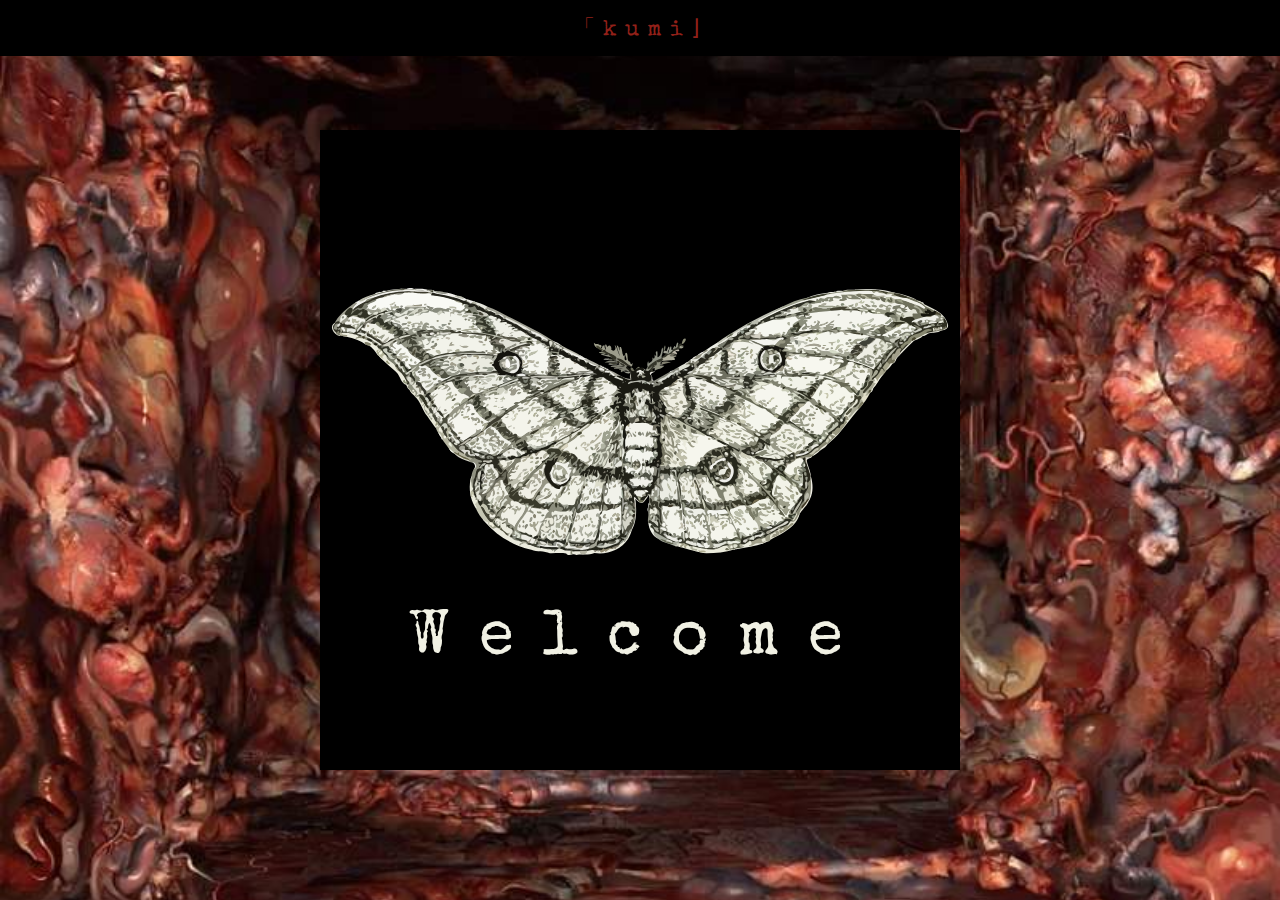
<file: index.html>
<!DOCTYPE html>
<html lang="en">
  <head>
    <link rel="icon" href="/images/moth2.png" type="image/png" />
    <meta charset="UTF-8" />
    <meta http-equiv="X-UA-Compatible" content="IE=edge" />
    <meta name="viewport" content="width=device-width, initial-scale=1.0" />
    <title>Kumi House</title>

                <meta name="title" content="「 k u m i ⌋ ">
        
                    <meta name="description" content="Website of KumiGaoo">

          <!-- Primary Meta Tags -->
                    <title>「KumiGaoo⌋</title>
            <meta name="title" content="「KumiGaoo⌋">
        
                    <meta name="description" content="B̵̛͚͚̩̯̤̘̞̯̺̈́́́̈̈̀̈́̊̋́͝ȩ̶̡̡̛̦̺͉̫̻̯̞̜̯̈́̀̇̂̋̑̅͑̌͐̿͜ ̸̛̳͍͊͂͗̎̈͌̄̀̚͝͝ň̸̢͙̲o̸̧̨̢̟̺͕͔̺̬̩͗͛̇̽̊̋͛͒̃͝t̴̹̘̥͈̗̥͕̏͒͛̓͑͐̈́̊͗̓͝ ̸̛͈̫͍̩̜̘̘̱̐͆̌͗͋͋̇a̵͙͓̹̹͇̻̯͙͆̊̒̋̉͘̕͝f̷̛̛͈͎̠̻̍̈̅̏̇̓̐̾͌͂̕r̶̡̢͇͙̗̮͉̞͉̖̻̠̈͒̊̈̓͗ä̴̡̟̟̫̜͈͕͎̺͓̭̣̻́͑̽̐͑̎͘į̸͖̮̩͕͉͎͈̘̳͈͙̙̠̈́̐͌̓͆͐d̴͓̣̖͈̻̂́̔̀͂̚">

            <!-- Open Graph / Facebook -->
            <meta property="og:type" content="website">
            <meta property="og:url" content="http://kumigaoo.moe">
            <meta property="og:title" content="「K҉u҉m҉i҉G҉a҉o҉o҉⌋">
            <meta property="og:description" content="B̵̛͚͚̩̯̤̘̞̯̺̈́́́̈̈̀̈́̊̋́͝ȩ̶̡̡̛̦̺͉̫̻̯̞̜̯̈́̀̇̂̋̑̅͑̌͐̿͜ ̸̛̳͍͊͂͗̎̈͌̄̀̚͝͝ň̸̢͙̲o̸̧̨̢̟̺͕͔̺̬̩͗͛̇̽̊̋͛͒̃͝t̴̹̘̥͈̗̥͕̏͒͛̓͑͐̈́̊͗̓͝ ̸̛͈̫͍̩̜̘̘̱̐͆̌͗͋͋̇a̵͙͓̹̹͇̻̯͙͆̊̒̋̉͘̕͝f̷̛̛͈͎̠̻̍̈̅̏̇̓̐̾͌͂̕r̶̡̢͇͙̗̮͉̞͉̖̻̠̈͒̊̈̓͗ä̴̡̟̟̫̜͈͕͎̺͓̭̣̻́͑̽̐͑̎͘į̸͖̮̩͕͉͎͈̘̳͈͙̙̠̈́̐͌̓͆͐d̴͓̣̖͈̻̂́̔̀͂̚">
            <meta property="og:image" content="http://kumigaoo.moe/images/c1.png">

            <!-- Twitter -->
            <meta property="twitter:card" content="summary_large_image">
            <meta property="twitter:url" content="http://kumigaoo.moe">
            <meta property="twitter:title" content="「K҉u҉m҉i҉G҉a҉o҉o҉⌋">
            <meta property="twitter:description" content="B̵̛͚͚̩̯̤̘̞̯̺̈́́́̈̈̀̈́̊̋́͝ȩ̶̡̡̛̦̺͉̫̻̯̞̜̯̈́̀̇̂̋̑̅͑̌͐̿͜ ̸̛̳͍͊͂͗̎̈͌̄̀̚͝͝ň̸̢͙̲o̸̧̨̢̟̺͕͔̺̬̩͗͛̇̽̊̋͛͒̃͝t̴̹̘̥͈̗̥͕̏͒͛̓͑͐̈́̊͗̓͝ ̸̛͈̫͍̩̜̘̘̱̐͆̌͗͋͋̇a̵͙͓̹̹͇̻̯͙͆̊̒̋̉͘̕͝f̷̛̛͈͎̠̻̍̈̅̏̇̓̐̾͌͂̕r̶̡̢͇͙̗̮͉̞͉̖̻̠̈͒̊̈̓͗ä̴̡̟̟̫̜͈͕͎̺͓̭̣̻́͑̽̐͑̎͘į̸͖̮̩͕͉͎͈̘̳͈͙̙̠̈́̐͌̓͆͐d̴͓̣̖͈̻̂́̔̀͂̚">
            <meta property="twitter:image" content="http://kumigaoo.moe/images/c1.png">

    <link rel="stylesheet" href="css/fuentes.css" />
    <link rel="stylesheet" href="css/centrar.css" />
    <link rel="stylesheet" href="css/fondo.css" />
    <link rel="stylesheet" href="css/animacion.css" />
    <link rel="stylesheet" href="css/links posicion.css" />
    <link rel="stylesheet" href="css/5.CSS" />
    <link
      rel="stylesheet"
      href="https://cdnjs.cloudflare.com/ajax/libs/font-awesome/6.2.1/css/all.min.css"
      integrity="sha512-MV7K8+y+gLIBoVD59lQIYicR65iaqukzvf/nwasF0nqhPay5w/9lJmVM2hMDcnK1OnMGCdVK+iQrJ7lzPJQd1w=="
      crossorigin="anonymous"
      referrerpolicy="no-referrer"
    />
    <link rel="stylesheet" href="css/square.css" />
    <link rel="stylesheet" href="css/random.css" />
  </head>
  <body>
    <div id="rimas" style="display: none">
      <p></p>
    </div>
      <div class="up">
        <div class="middletext">
          <p>「kumi⌋</p>
        </div>
    </div>
    <div class="mainpage">
      <div class="box" id="mainBox">
        <svg class="moth" viewBox="0 0 369 228" width="100%" style="scale:100%">
          <defs c>
            <filter
              id="filter"
              x="-20%"
              y="-20%"
              width="140%"
              height="140%"
              filterUnits="objectBoundingBox"
              primitiveUnits="userSpaceOnUse"
              color-interpolation-filters="linearRGB"
            >
              <feMorphology
                operator="dilate"
                radius="2 0"
                x="0%"
                y="0%"
                width="100%"
                height="100%"
                in="SourceGraphic"
                result="morphology1"
              ></feMorphology>
            </filter>
            <filter
              id="filter-2"
              x="-20%"
              y="-20%"
              width="140%"
              height="140%"
              filterUnits="objectBoundingBox"
              primitiveUnits="userSpaceOnUse"
              color-interpolation-filters="linearRGB"
            >
              <feMorphology
                operator="dilate"
                radius="5 1"
                x="0%"
                y="0%"
                width="100%"
                height="100%"
                in="SourceGraphic"
                result="morphology1"
              ></feMorphology>
            </filter>
            <filter
              id="filter-3"
              x="-20%"
              y="-20%"
              width="140%"
              height="140%"
              filterUnits="objectBoundingBox"
              primitiveUnits="userSpaceOnUse"
              color-interpolation-filters="linearRGB"
            >
              <feMorphology
                operator="dilate"
                radius="2 0"
                x="0%"
                y="0%"
                width="100%"
                height="100%"
                in="SourceGraphic"
                result="morphology1"
              ></feMorphology>
            </filter>
          </defs>
          <image
            x="1.2%"
            y="0%"
            width="369"
            height="228"
            preserveAspectRatio="xMidYMid slice"
            xlink:href="/images/Moth3.svg"
            id="my-image"
          ></image>
        </svg>
        <p
          data-glitchtext="Wellcum"
          class="title glitch"
          id="cums"
          style="margin: 0"
        >
          Welcome
        </p>

        <br>
      </div>
    </div>
    <div class="extras" style="display:none" >
      <div class="mainpage">
        <div class="box" style="justify-content: initial;padding: 3%;">
          <p class="titulo">In a search of a God I found myself</p>
          <p class="txt">Hell is nothing more than the planet where we live on and we're the devils who rule</p>
          <p class="txt">It's all because of you</p>
          </div>
          
        </div>
        
      </div>
    </div>

    <div class="random" style="display: none;">
      <div><a href="/rating.html">tea rating</a></div>
      <div><a href="https://teamhitless.com/project/KumiGaoo/">no-hit</a></div>
      <div><a href="https://kumigaoo.info">social</a></div>
      <div><a href="https://github.com/Kumigaoo">work</a></div>
      <div><a href="https://www.goodreads.com/user/show/144426788">books</a></div>
      <div><a href="https://steamcommunity.com/id/KumiGaoo/">steam</a></div>
    </div>
    <audio hidden id="screamer">
      <source src="/audios/Sonido de screamer (FUERTE).mp3" type="audio/mp3" />
    </audio>
    <audio hidden id="music" loop>
      <source src="/audios/Ether tune.mp3" type="audio/mp3" />
    </audio>
    <audio hidden id="heart" loop>
      <source src="/audios/audiomass-output.mp3" type="audio/mp3"/>
    </audio>
    <script src="bromitas/5.js"></script>
    <script src="bromitas/random.js"></script>
  </body>
</html>
</file>
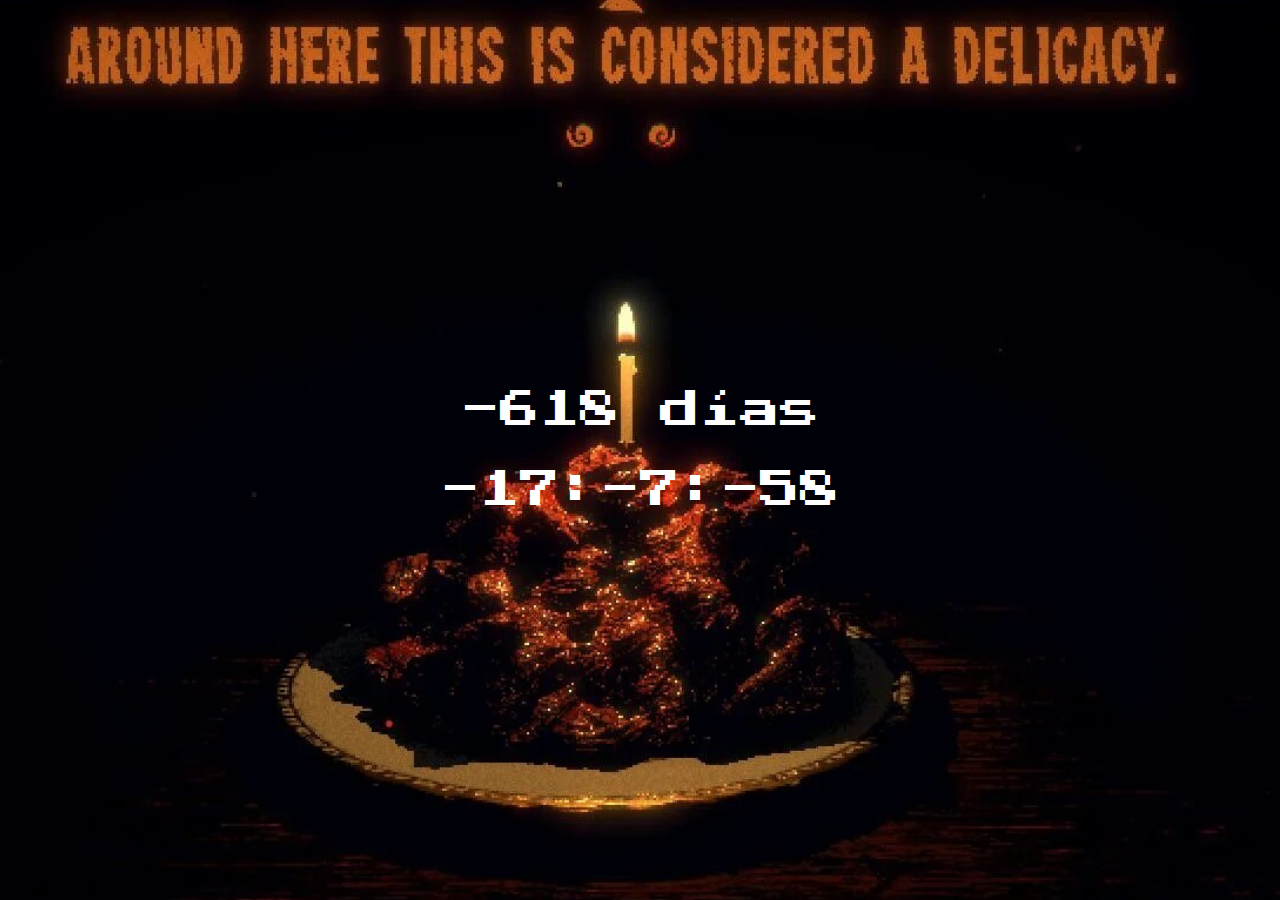
<file: contador.html>
<!DOCTYPE html>
<html lang="en">
  <head>
    <meta charset="UTF-8" />
    <meta http-equiv="X-UA-Compatible" content="IE=edge" />
    <meta name="viewport" content="width=device-width, initial-scale=1.0" />
    <title>+19</title>
    <meta name="title" content="「 k u m i ⌋ " />

    <meta name="description" content="Website of KumiGaoo" />

    <!-- Primary Meta Tags -->
    <title>「KumiGaoo⌋</title>
    <meta name="title" content="「KumiGaoo⌋" />

    <meta name="description" content="B̵̛͚͚̩̯̤̘̞̯̺̈́́́̈̈̀̈́̊̋́͝ȩ̶̡̡̛̦̺͉̫̻̯̞̜̯̈́̀̇̂̋̑̅͑̌͐̿͜ ̸̛̳͍͊͂͗̎̈͌̄̀̚͝͝ň̸̢͙̲o̸̧̨̢̟̺͕͔̺̬̩͗͛̇̽̊̋͛͒̃͝t̴̹̘̥͈̗̥͕̏͒͛̓͑͐̈́̊͗̓͝ ̸̛͈̫͍̩̜̘̘̱̐͆̌͗͋͋̇a̵͙͓̹̹͇̻̯͙͆̊̒̋̉͘̕͝f̷̛̛͈͎̠̻̍̈̅̏̇̓̐̾͌͂̕r̶̡̢͇͙̗̮͉̞͉̖̻̠̈͒̊̈̓͗ä̴̡̟̟̫̜͈͕͎̺͓̭̣̻́͑̽̐͑̎͘į̸͖̮̩͕͉͎͈̘̳͈͙̙̠̈́̐͌̓͆͐d̴͓̣̖͈̻̂́̔̀͂̚" />

    <!-- Open Graph / Facebook -->
    <meta property="og:type" content="website" />
    <meta property="og:url" content="http://kumigaoo.moe" />
    <meta property="og:title" content="「K҉u҉m҉i҉G҉a҉o҉o҉⌋" />
    <meta property="og:description" content="B̵̛͚͚̩̯̤̘̞̯̺̈́́́̈̈̀̈́̊̋́͝ȩ̶̡̡̛̦̺͉̫̻̯̞̜̯̈́̀̇̂̋̑̅͑̌͐̿͜ ̸̛̳͍͊͂͗̎̈͌̄̀̚͝͝ň̸̢͙̲o̸̧̨̢̟̺͕͔̺̬̩͗͛̇̽̊̋͛͒̃͝t̴̹̘̥͈̗̥͕̏͒͛̓͑͐̈́̊͗̓͝ ̸̛͈̫͍̩̜̘̘̱̐͆̌͗͋͋̇a̵͙͓̹̹͇̻̯͙͆̊̒̋̉͘̕͝f̷̛̛͈͎̠̻̍̈̅̏̇̓̐̾͌͂̕r̶̡̢͇͙̗̮͉̞͉̖̻̠̈͒̊̈̓͗ä̴̡̟̟̫̜͈͕͎̺͓̭̣̻́͑̽̐͑̎͘į̸͖̮̩͕͉͎͈̘̳͈͙̙̠̈́̐͌̓͆͐d̴͓̣̖͈̻̂́̔̀͂̚" />
    <meta property="og:image" content="http://kumigaoo.moe/images/c1.png" />

    <!-- Twitter -->
    <meta property="twitter:card" content="summary_large_image" />
    <meta property="twitter:url" content="http://kumigaoo.moe" />
    <meta property="twitter:title" content="「K҉u҉m҉i҉G҉a҉o҉o҉⌋" />
    <meta property="twitter:description" content="B̵̛͚͚̩̯̤̘̞̯̺̈́́́̈̈̀̈́̊̋́͝ȩ̶̡̡̛̦̺͉̫̻̯̞̜̯̈́̀̇̂̋̑̅͑̌͐̿͜ ̸̛̳͍͊͂͗̎̈͌̄̀̚͝͝ň̸̢͙̲o̸̧̨̢̟̺͕͔̺̬̩͗͛̇̽̊̋͛͒̃͝t̴̹̘̥͈̗̥͕̏͒͛̓͑͐̈́̊͗̓͝ ̸̛͈̫͍̩̜̘̘̱̐͆̌͗͋͋̇a̵͙͓̹̹͇̻̯͙͆̊̒̋̉͘̕͝f̷̛̛͈͎̠̻̍̈̅̏̇̓̐̾͌͂̕r̶̡̢͇͙̗̮͉̞͉̖̻̠̈͒̊̈̓͗ä̴̡̟̟̫̜͈͕͎̺͓̭̣̻́͑̽̐͑̎͘į̸͖̮̩͕͉͎͈̘̳͈͙̙̠̈́̐͌̓͆͐d̴͓̣̖͈̻̂́̔̀͂̚" />
    <meta
      property="twitter:image"
      content="http://kumigaoo.moe/images/c1.png"
    />
    <link rel="stylesheet" href="/css/timer.css" />
  </head>
  <body>
    <div class="tiempo">
      <span id="dias"></span> días
      <p></p>
      <span id="horas"></span>:<span id="minutos"></span>:<span
        id="segundos"
      ></span>
    </div>

    <script src="/bromitas/timeback.js"></script>
  </body>
</html>
</file>
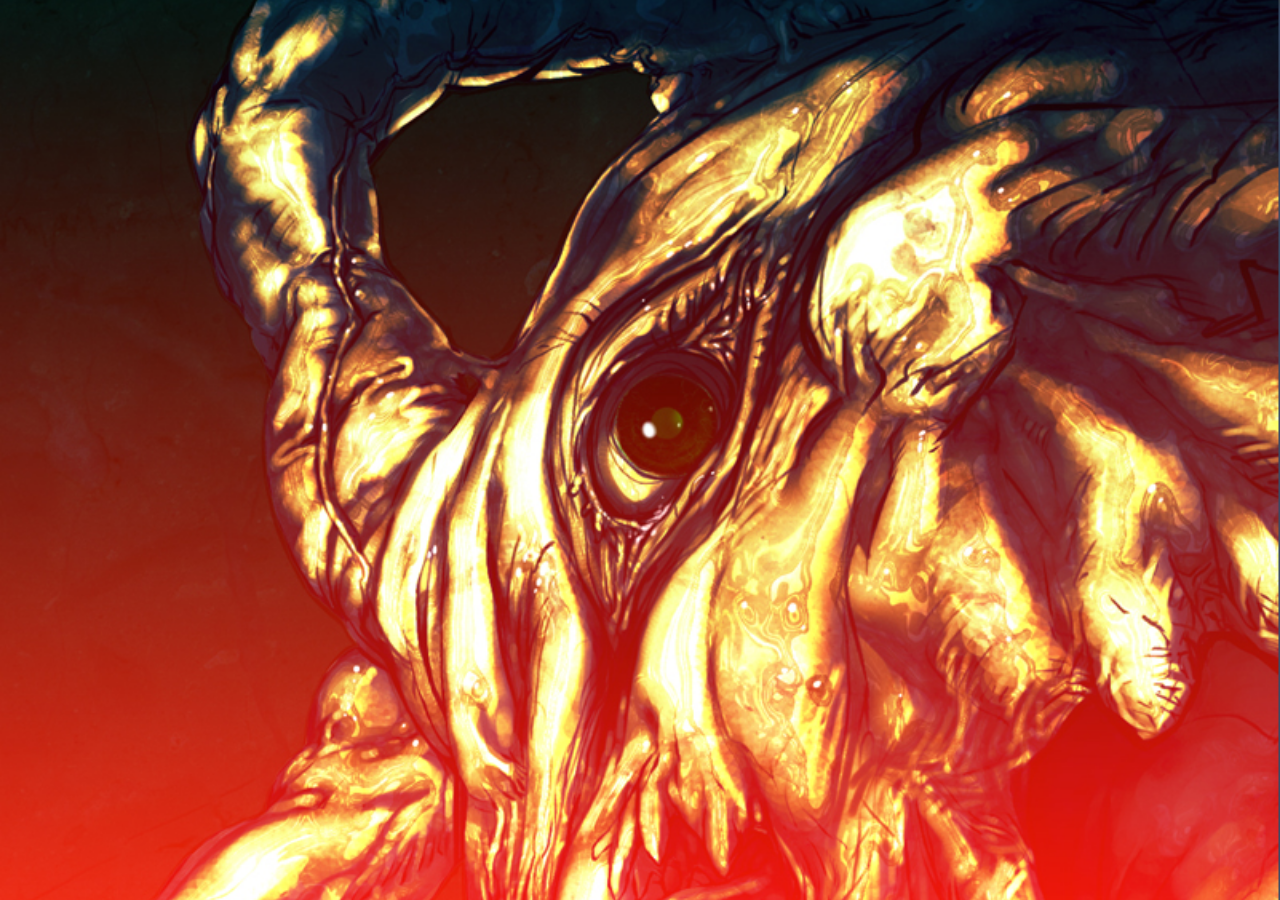
<file: lila.html>
<!DOCTYPE html>
<html lang="en">
  <head>
    <meta charset="UTF-8" />
    <meta name="viewport" content="width=device-width, initial-scale=1.0" />
    <title>Who am I?</title>
    <link rel="stylesheet" href="css/Lila.css" />
  </head>
  <body>
    <div class="Im" style="display: none">
      <div><a href="/index.html">I'm lILa</a></div>
      <div><a href="/index.html">iM LILa</a></div>
      <div><a href="/index.html">IM lILa</a></div>
      <div><a href="/index.html">I'm LiLa</a></div>
      <div><a href="/index.html">i'M LILA</a></div>
      <div><a href="/index.html">i'm lila</a></div>
      <div><a href="/index.html">I'm lila</a></div>
      <div><a href="/index.html">I'm lIla</a></div>
      <div><a href="/index.html">i'm lIla</a></div>
      <div><a href="/index.html">I'm LIla</a></div>
      <div><a href="/index.html">I'M LILa</a></div>
      <div><a href="/index.html">im LilA</a></div>
      <div><a href="/index.html">IM lILA</a></div>
      <div><a href="/index.html">Im lILA</a></div>
      <div><a href="/index.html">I'M lILA</a></div>
      <div><a href="/index.html">IM lILa</a></div>
      <div><a href="/index.html">I'm lILa</a></div>
      <div><a href="/index.html">Im LiLa</a></div>
      <div><a href="/index.html">I'm lila</a></div>
      <div><a href="/index.html">I'M lILA</a></div>
      <div><a href="/index.html">Im lILa</a></div>
      <div><a href="/index.html">I'm lILa</a></div>
      <div><a href="/index.html">I'M lILA</a></div>
      <div><a href="/index.html">I'm lILa</a></div>
      <div><a href="/index.html">IM LilA</a></div>
      <div><a href="/index.html">I'm lILa</a></div>
      <div><a href="/index.html">I'm LILA</a></div>
      <div><a href="/index.html">i'M liLa</a></div>
      <div><a href="/index.html">i'm LiLa</a></div>
    </div>
    <audio autoplay id="music" src="/audios/earBreaker.mp3"></audio>
    <script src="bromitas/lila.js"></script>
  </body>
</html>
</file>
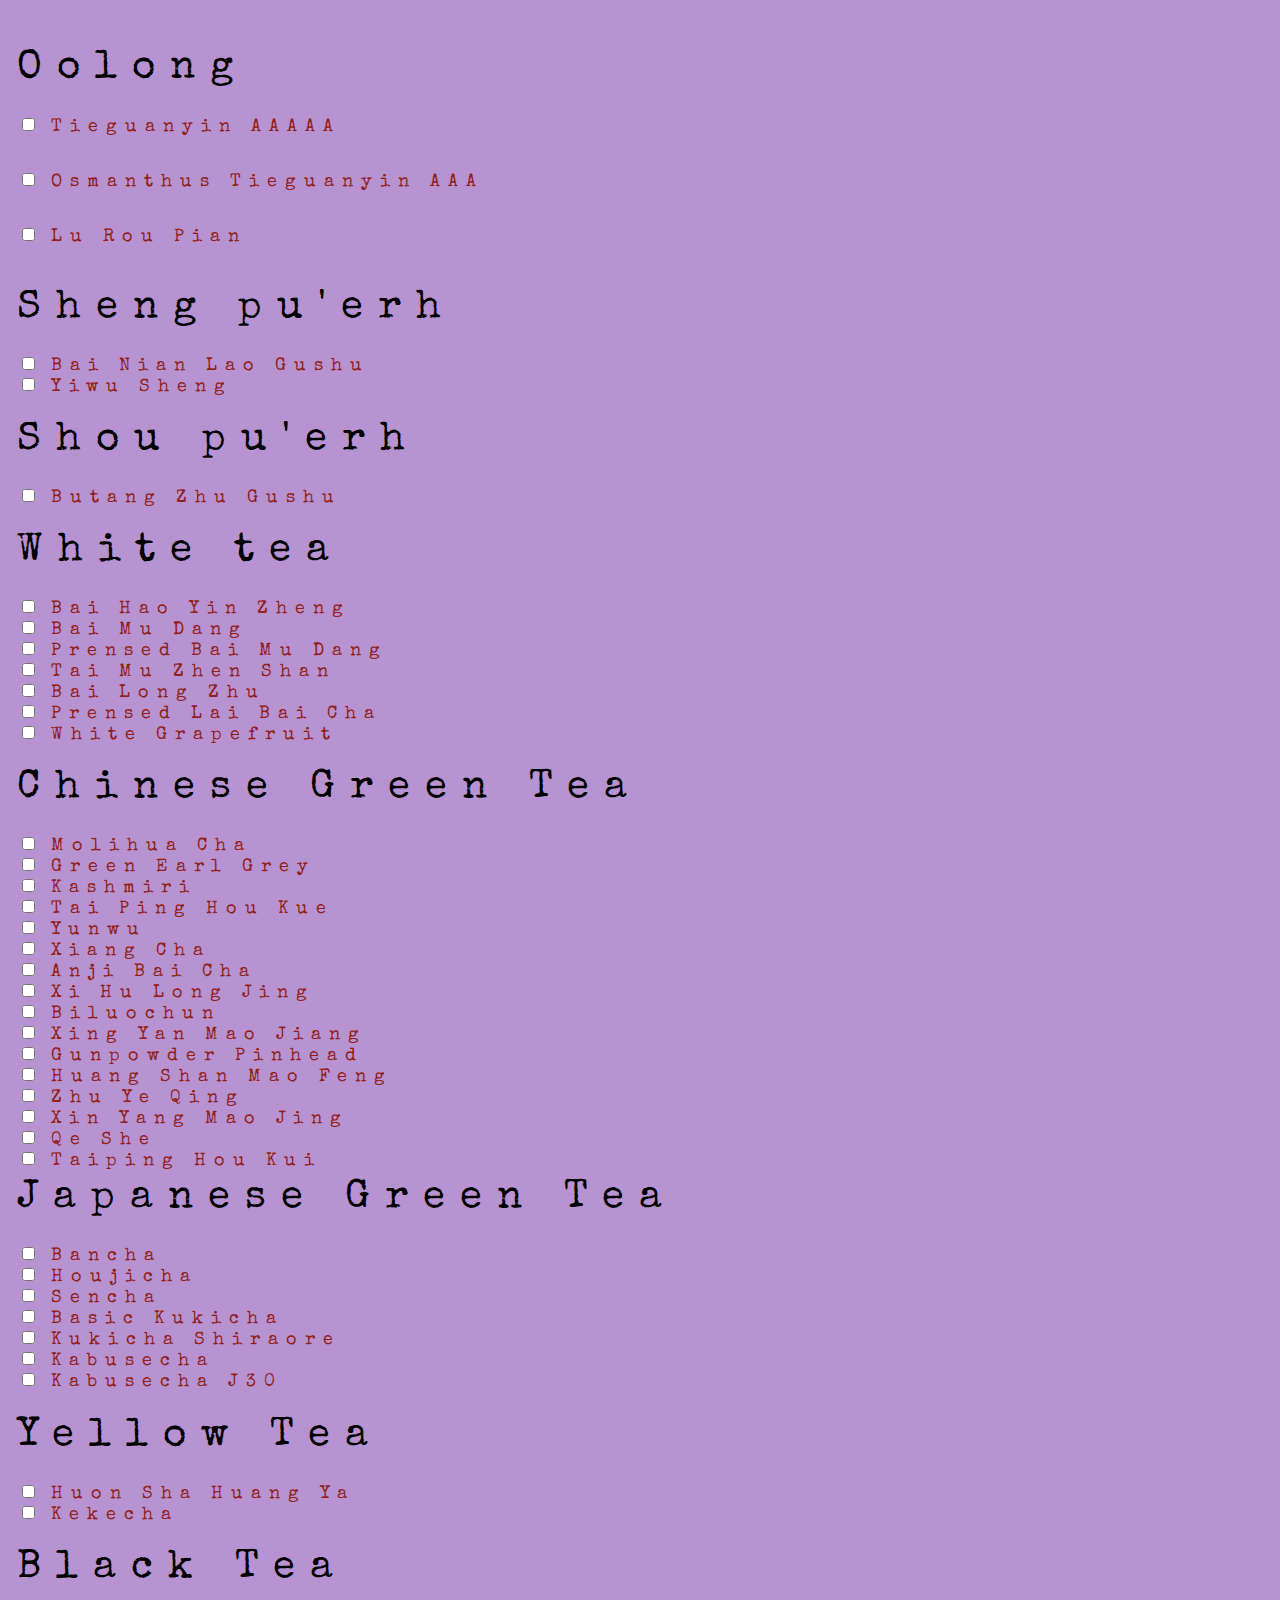
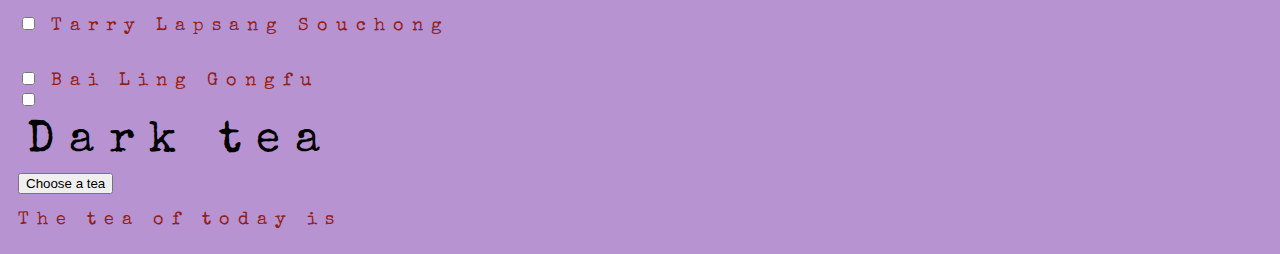
<file: rating.html>
<!DOCTYPE html>
<html lang="en">
  <head>
    <meta charset="UTF-8" />
    <meta http-equiv="X-UA-Compatible" content="IE=edge" />
    <meta name="viewport" content="width=device-width, initial-scale=1.0" />
    <title>TeaHouse</title>
    <meta name="title" content="「 k u m i ⌋ " />

    <meta name="description" content="Website of KumiGaoo" />

    <!-- Primary Meta Tags -->
    <title>「KumiGaoo⌋</title>
    <meta name="title" content="「KumiGaoo⌋" />

    <meta name="description" content="B̵̛͚͚̩̯̤̘̞̯̺̈́́́̈̈̀̈́̊̋́͝ȩ̶̡̡̛̦̺͉̫̻̯̞̜̯̈́̀̇̂̋̑̅͑̌͐̿͜ ̸̛̳͍͊͂͗̎̈͌̄̀̚͝͝ň̸̢͙̲o̸̧̨̢̟̺͕͔̺̬̩͗͛̇̽̊̋͛͒̃͝t̴̹̘̥͈̗̥͕̏͒͛̓͑͐̈́̊͗̓͝ ̸̛͈̫͍̩̜̘̘̱̐͆̌͗͋͋̇a̵͙͓̹̹͇̻̯͙͆̊̒̋̉͘̕͝f̷̛̛͈͎̠̻̍̈̅̏̇̓̐̾͌͂̕r̶̡̢͇͙̗̮͉̞͉̖̻̠̈͒̊̈̓͗ä̴̡̟̟̫̜͈͕͎̺͓̭̣̻́͑̽̐͑̎͘į̸͖̮̩͕͉͎͈̘̳͈͙̙̠̈́̐͌̓͆͐d̴͓̣̖͈̻̂́̔̀͂̚" />

    <!-- Open Graph / Facebook -->
    <meta property="og:type" content="website" />
    <meta property="og:url" content="http://kumigaoo.moe" />
    <meta property="og:title" content="「K҉u҉m҉i҉G҉a҉o҉o҉⌋" />
    <meta property="og:description" content="B̵̛͚͚̩̯̤̘̞̯̺̈́́́̈̈̀̈́̊̋́͝ȩ̶̡̡̛̦̺͉̫̻̯̞̜̯̈́̀̇̂̋̑̅͑̌͐̿͜ ̸̛̳͍͊͂͗̎̈͌̄̀̚͝͝ň̸̢͙̲o̸̧̨̢̟̺͕͔̺̬̩͗͛̇̽̊̋͛͒̃͝t̴̹̘̥͈̗̥͕̏͒͛̓͑͐̈́̊͗̓͝ ̸̛͈̫͍̩̜̘̘̱̐͆̌͗͋͋̇a̵͙͓̹̹͇̻̯͙͆̊̒̋̉͘̕͝f̷̛̛͈͎̠̻̍̈̅̏̇̓̐̾͌͂̕r̶̡̢͇͙̗̮͉̞͉̖̻̠̈͒̊̈̓͗ä̴̡̟̟̫̜͈͕͎̺͓̭̣̻́͑̽̐͑̎͘į̸͖̮̩͕͉͎͈̘̳͈͙̙̠̈́̐͌̓͆͐d̴͓̣̖͈̻̂́̔̀͂̚" />
    <meta property="og:image" content="http://kumigaoo.moe/images/c1.png" />

    <!-- Twitter -->
    <meta property="twitter:card" content="summary_large_image" />
    <meta property="twitter:url" content="http://kumigaoo.moe" />
    <meta property="twitter:title" content="「K҉u҉m҉i҉G҉a҉o҉o҉⌋" />
    <meta property="twitter:description" content="B̵̛͚͚̩̯̤̘̞̯̺̈́́́̈̈̀̈́̊̋́͝ȩ̶̡̡̛̦̺͉̫̻̯̞̜̯̈́̀̇̂̋̑̅͑̌͐̿͜ ̸̛̳͍͊͂͗̎̈͌̄̀̚͝͝ň̸̢͙̲o̸̧̨̢̟̺͕͔̺̬̩͗͛̇̽̊̋͛͒̃͝t̴̹̘̥͈̗̥͕̏͒͛̓͑͐̈́̊͗̓͝ ̸̛͈̫͍̩̜̘̘̱̐͆̌͗͋͋̇a̵͙͓̹̹͇̻̯͙͆̊̒̋̉͘̕͝f̷̛̛͈͎̠̻̍̈̅̏̇̓̐̾͌͂̕r̶̡̢͇͙̗̮͉̞͉̖̻̠̈͒̊̈̓͗ä̴̡̟̟̫̜͈͕͎̺͓̭̣̻́͑̽̐͑̎͘į̸͖̮̩͕͉͎͈̘̳͈͙̙̠̈́̐͌̓͆͐d̴͓̣̖͈̻̂́̔̀͂̚" />
    <meta
      property="twitter:image"
      content="http://kumigaoo.moe/images/c1.png"
    />

    <link rel="stylesheet" href="ratingcss/rates.css" />
    <link rel="stylesheet" href="css/fuentes.css" />
    <link
      rel="stylesheet"
      href="https://cdnjs.cloudflare.com/ajax/libs/font-awesome/6.2.1/css/all.min.css"
      integrity="sha512-MV7K8+y+gLIBoVD59lQIYicR65iaqukzvf/nwasF0nqhPay5w/9lJmVM2hMDcnK1OnMGCdVK+iQrJ7lzPJQd1w=="
      crossorigin="anonymous"
      referrerpolicy="no-referrer"
    />
  </head>

  <body>
    <br />
    <br />
    <div class="rates">
      <div class="titlerate" style="margin: 1vh">Oolong</div>
      <div class="textrate">
        <br />
        <input type="checkbox" id="Tieguanyin" />
        <label for="Tieguanyin"> Tieguanyin AAAAA </label> <br />
        <i class="fa-solid fa-star"></i> <i class="fa-solid fa-star"></i>
        <i class="fa-solid fa-star"></i> <i class="fa-solid fa-star"></i>
        <i class="fa-solid fa-star"></i> <i class="fa-solid fa-star"></i>
        <i class="fa-solid fa-star"></i> <i class="fa-solid fa-star"></i>
        <i class="fa-solid fa-star"></i> <i class="fa-solid fa-star"></i> <br />
        <br />
        <input type="checkbox" id="Osmanthus" />
        <label for="Osmanthus"> Osmanthus Tieguanyin AAA </label><br />
        <i class="fa-solid fa-star"></i> <i class="fa-solid fa-star"> </i>
        <i class="fa-solid fa-star"></i> <i class="fa-solid fa-star"></i>
        <i class="fa-solid fa-star"></i> <i class="fa-solid fa-star"></i>
        <i class="fa-solid fa-star"></i> <i class="fa-solid fa-star"></i>
        <i class="fa-regular fa-star"></i> <i class="fa-regular fa-star"></i>
        <br />
        <br />
        <input type="checkbox" id="LRP" />
        <label for="LRP"> Lu Rou Pian </label><br />
        <i class="fa-solid fa-star"></i>
        <i class="fa-solid fa-star">
          <i class="fa-solid fa-star"></i> <i class="fa-solid fa-star"></i>
          <i class="fa-solid fa-star"></i> <i class="fa-solid fa-star"></i>
          <i class="fa-solid fa-star"></i>
        </i>
        <i class="fa-solid fa-star"></i> <i class="fa-solid fa-star"></i>
        <i class="fa-regular fa-star"></i> <br />
        <br />
      </div>
      <p class="titlerate" style="margin: 1vh">Sheng pu'erh</p>
      <br />
      <div class="textrate">
        <input type="checkbox" id="BNLG" />
        <label for="BNLG">Bai Nian Lao Gushu</label><br />
        <input type="checkbox" id="Yiwu" />
        <label for="Yiwu">Yiwu Sheng</label>
      </div>
      <br />
      <p class="titlerate" style="margin: 1vh">Shou pu'erh</p>
      <br />
      <div class="textrate">
        <input type="checkbox" id="ButangZG" />
        <label for="ButangZG">Butang Zhu Gushu</label>
      </div>
      <br />
      <p class="titlerate" style="margin: 1vh">White tea</p>
      <br />

      <div class="textrate">
        <input type="checkbox" id="BHYZ" />
        <label for="LRP"> Bai Hao Yin Zheng </label>
        <br />
        <input type="checkbox" id="BaiMuDang" />
        <label for="BaiMuDang">Bai Mu Dang</label>
        <br />
        <input type="checkbox" id="PrensedBMD" />
        <label for="PrensedBMD">Prensed Bai Mu Dang</label>
        <br />
        <input type="checkbox" id="TMZS" />
        <label for="TMZS">Tai Mu Zhen Shan</label>
        <br />
        <input type="checkbox" id="BaiLongZhu" />
        <label for="BaiLongZhu">Bai Long Zhu</label>
        <br />
        <input type="checkbox" id="PrensedLaiBaiCha" />
        <label for="PrensedLaiBaiCha">Prensed Lai Bai Cha</label>
        <br />
        <input type="checkbox" id="WGrapefruit" />
        <label for="WGrapefruit">White Grapefruit</label>
      </div>
      <br />
      <p class="titlerate" style="margin: 1vh">Chinese Green Tea</p>
      <br />
      <div class="textrate">
        <input type="checkbox" id="JazmineGreen" />
        <label for="JazmineGreen">Molihua Cha</label>
        <br />
        <input type="checkbox" id="GreenEG" />
        <label for="GreenEG">Green Earl Grey</label>
        <br />
        <input type="checkbox" id="Kashmiri" />
        <label for="Kashmiri">Kashmiri</label>
        <br />
        <input type="checkbox" id="TaipingHou" />
        <label for="TaipingHou">Tai Ping Hou Kue</label>
        <br />
        <input type="checkbox" id="Yunwu" />
        <label for="Yunwu">Yunwu</label>
        <br />
        <input type="checkbox" id="XiangC" />
        <label for="XiangC">Xiang Cha</label>
        <br />
        <input type="checkbox" id="ABC" />
        <label for="ABC">Anji Bai Cha</label>
        <br />
        <input type="checkbox" id="XHLJ" />
        <label for="XHLJ">Xi Hu Long Jing</label>
        <br />
        <input type="checkbox" id="Biluo" />
        <label for="Biluo">Biluochun</label>
        <br />
        <input type="checkbox" id="XYMJ" />
        <label for="XYMJ">Xing Yan Mao Jiang</label>
        <br />
        <input type="checkbox" id="Gunpowder" />
        <label for="Gunpowder">Gunpowder Pinhead</label>
        <br />
        <input type="checkbox" id="HSMF" />
        <label for="HSMF">Huang Shan Mao Feng</label>
        <br />
        <input type="checkbox" id="ZYQ" />
        <label for="ZYQ">Zhu Ye Qing</label>
        <br />
        <input type="checkbox" id="XYMJ" />
        <label for="XYMJ">Xin Yang Mao Jing</label>
        <br />
        <input type="checkbox" id="Qe" />
        <label for="Qe">Qe She</label>
        <br />
        <input type="checkbox" id="THK" />
        <label for="THK">Taiping Hou Kui</label>
      </div>
      <p class="titlerate" style="margin: 1vh">Japanese Green Tea</p>
      <br />
      <div class="textrate">
        <input type="checkbox" id="Bancha" />
        <label for="Bancha">Bancha</label>
        <br />
        <input type="checkbox" id="Houji" />
        <label for="Houji">Houjicha</label>
        <br />
        <input type="checkbox" id="Shencha" />
        <label for="Sencha">Sencha</label>
        <br />
        <input type="checkbox" id="BasicKuki" />
        <label for="BasicKuki">Basic Kukicha</label>
        <br />
        <input type="checkbox" id="KukichaShira" />
        <label for="KukichaShira">Kukicha Shiraore</label>
        <br />
        <input type="checkbox" id="Kabusecha" />
        <label for="KabuSecha">Kabusecha</label>
        <br />
        <input type="checkbox" id="KabusechaJ30" />
        <label for="KabusechaJ30">Kabusecha J30</label>
        <br /><br />
      </div>
      <p class="titlerate" style="margin: 1vh">Yellow Tea</p>
      <br />
      <div class="textrate">
        <input type="checkbox" id="HSHY" />
        <label for="HSHY">Huon Sha Huang Ya</label>
        <br />
        <input type="checkbox" id="Kekecha" />
        <label for="Kekecha">Kekecha</label>
      </div>
      <br />
      <p class="titlerate" style="margin: 1vh">Black Tea</p>
      <br />
      <div class="textrate">
        <input type="checkbox" id="TLS" />
        <label for="TLS">Tarry Lapsang Souchong</label><br />
        <i class="fa-solid fa-star"></i> <i class="fa-solid fa-star"> </i>
        <i class="fa-solid fa-star"></i> <i class="fa-solid fa-star"></i>
        <i class="fa-solid fa-star"></i> <i class="fa-solid fa-star"></i>
        <i class="fa-solid fa-star"></i> <i class="fa-regular fa-star"></i>
        <i class="fa-regular fa-star"></i> <i class="fa-regular fa-star"></i>
        <br /><br />
        <input type="checkbox" id="BLGF" />
        <label for="BLGF">Bai Ling Gongfu</label>
        <br />
        <input type="checkbox" id=""
      </div>
      <br />
      <p class="titlerate" style="margin: 1vh">Dark tea</p>
      <div class="textrate">
        <label></label>
      </div>
      <button onclick="choosing()">Choose a tea</button>
      <p id="Té">The tea of today is</p>
    </div>
    <script src="TeaType/tearandom.js"></script>
  </body>
</html>
</file>
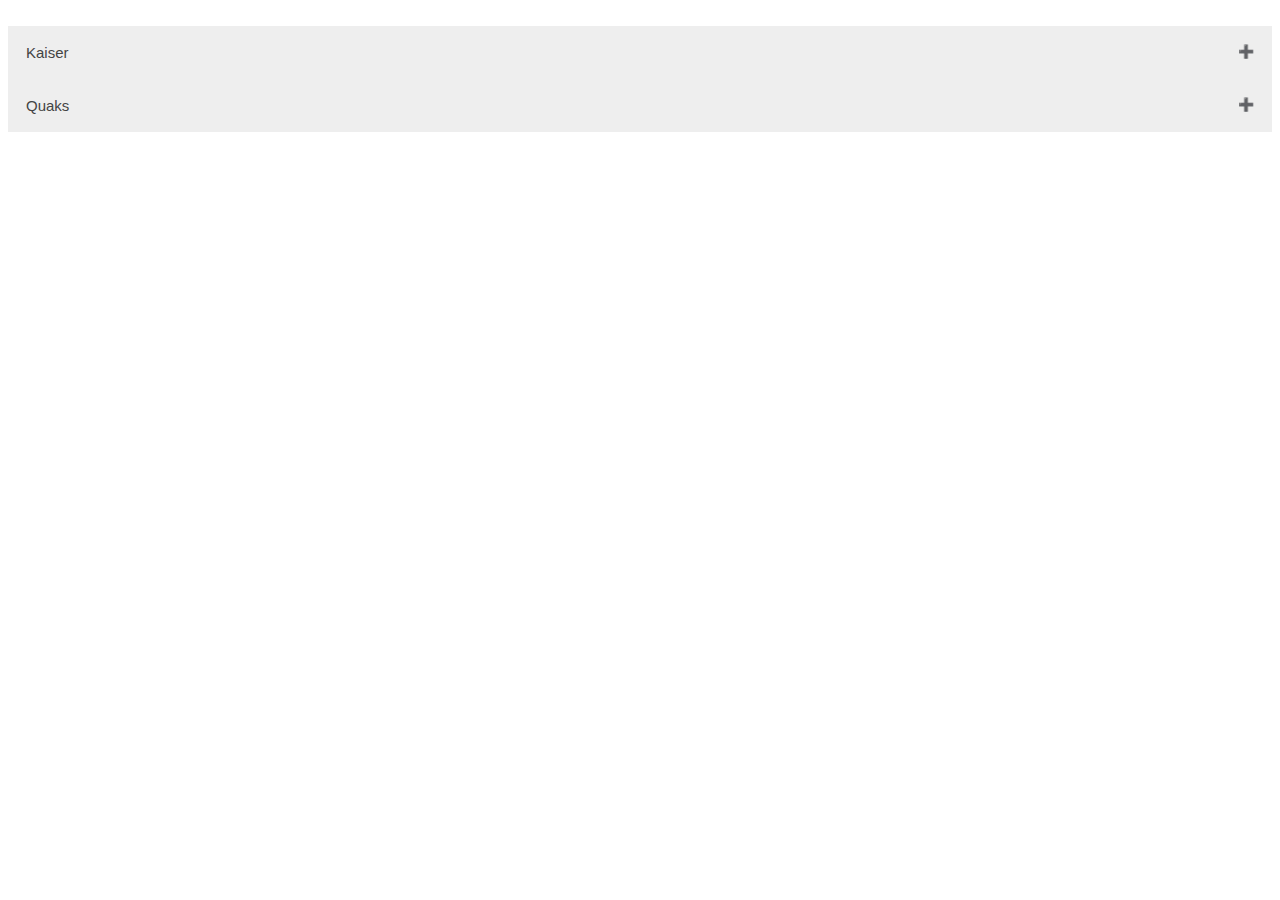
<file: rescues.html>
<!DOCTYPE html>
<html lang="en">
  <head>
    <link rel="stylesheet" href="desplegables.css" />
  </head>
  <body>
    <br />

    <button class="desplegar">Kaiser</button>
    <div class="panel">
      <p>Kaiser was ....</p>
    </div>
    <button class="desplegar">Quaks</button>
    <div class="panel">
      <p>Quaks was ....</p>
    </div>

    <script src="/desplegables.js"></script>
  </body>
</html>
</file>
<file: css/fuentes.css>
@import url("https://fonts.googleapis.com/css2?family=Lobster&display=swap");
@import url("https://fonts.googleapis.com/css2?family=Rubik+Glitch&display=swap");
@import url("https://fonts.googleapis.com/css?family=Press+Start+2P");
@import url("https://fonts.googleapis.com/css2?family=Special+Elite&display=swap");
body {
  font-family: "Special Elite";
  color: rgb(241, 241, 228);
}
.title {
  font-size: 100%;
  font-size: 7em;
  letter-spacing: 30px;
  -webkit-user-select: none;
  -moz-user-select: none;
  -ms-user-select: none;
  user-select: none;
}

#cums {
  font-size: 10vw 10vh;
  letter-spacing: 3.5vw;
}

.up {
  font-family: "Special Elite", cursive;
  color: #c1b492;
  font-size: 20px;
  letter-spacing: 8px;
}
#rimas {
  font-family: "Rubik Glitch";
  color: black;
  font-size: 400%;
}

.titlerate {
  font-family: "Special Elite";
  color: black;
  font-size: 250%;
  letter-spacing: 15px;
}

.textrate,
.middletext {
  font-family: "Special Elite";
  color: rgb(146, 32, 25);
  letter-spacing: 8px;
  -webkit-user-select: none;
  -moz-user-select: none;
  -ms-user-select: none;
  user-select: none;
  font-size: 110%;
}

a {
  color: #c1b492;
  text-decoration: none;
  cursor: url(/images/animals-moth-pointer.png), auto;
}
</file>
<file: css/centrar.css>
body {
  margin: 0;
  cursor: url(/images/animals-moth-cursor.png), auto;
}
.mainpage {
  display: flex;
  align-content: center;
  justify-content: center;
  height: 100vh;
  align-items: center;
}
.title {
  vertical-align: center;
  text-align: center;
  align-self: center;
}
.glitch {
  font-size: 300%;
}
.glitch::before,
.glitch::after {
  text-align: center;
  width: 100%;
}

#cums {
  font-size: calc(3.6vw + 2vh);
  letter-spacing: calc(1vw + 1.8vh);
}

@media (max-width: 1080px) {
  #cums {
    font-size: 3.5em;
  }
}
@media (max-width: 768px) {
  #cums {
    font-size: 1.6em;
    padding-left: 1.75vw;
  }
}
@media (max-width: 480px) {
  #cums {
    font-size: 1em;
    padding-left: 2vw;
  }
  .glitch {
    margin-left: 2vw;
  }
}
.middletext > p {
  margin: 0;
}
</file>
<file: css/fondo.css>
body {
  background-image: url("/images/p5papqqm7gjeayk55ifjhg62znddy5tf_hq.jpg");
  background-size: cover;
  background-repeat: no-repeat;
  background-position: center;
  width: 100%;
  background-attachment: fixed;
}
</file>
<file: css/animacion.css>
.glitch::before,
.glitch::after {
  animation-iteration-count: infinite;
  animation-timing-function: linear;
  animation-direction: alternate-reverse;
  overflow: hidden;
  position: absolute;
  top: 0;
  clip: rect(0, 900px, 0, 0);
  content: attr(data-glitchtext);
}
.glitch::before {
  animation-name: glitch-animation-2;
  animation-duration: 6s;
  left: -4px;
  text-shadow: 1px 0 #ff8838;
  background-color: black;
  background-repeat: no-repeat;
}
.glitch::after {
  animation-name: glitch-animation;
  animation-duration: 4s;
  left: -4px;
  text-shadow: -1px 0 #f8d251;
  background-color: black;
  background-repeat: no-repeat;
}

@media (orientation: landscape) {
  .glitch::before {
    background-size: 100vw auto;
    background-position: calc(50.5% +-4px) center;
  }
  .glitch::after {
    background-size: 100vw auto;
    background-position: calc(50.5% --4px) center;
  }
}
@media (orientation: portrait) {
  .glitch::before {
    background-size: auto 100vh;
    background-position: calc(50.5% +-4px) center;
  }
  .glitch::after {
    background-size: auto 100vh;
    background-position: calc(50.5% --4px) center;
  }
}

.glitch {
  position: relative;
  max-width: 99%;
}

@keyframes glitch-animation {
  0% {
    clip: rect(118px, 9999px, 215px, 0);
  }
  5% {
    clip: rect(33px, 9999px, 288px, 0);
  }
  10% {
    clip: rect(135px, 9999px, 141px, 0);
  }
  15.0% {
    clip: rect(118px, 9999px, 357px, 0);
  }
  20% {
    clip: rect(177px, 9999px, 132px, 0);
  }
  25% {
    clip: rect(95px, 9999px, 269px, 0);
  }
  30.0% {
    clip: rect(242px, 9999px, 357px, 0);
  }
  35% {
    clip: rect(56px, 9999px, 97px, 0);
  }
  40% {
    clip: rect(73px, 9999px, 293px, 0);
  }
  45% {
    clip: rect(70px, 9999px, 323px, 0);
  }
  50% {
    clip: rect(160px, 9999px, 479px, 0);
  }
  55.0% {
    clip: rect(14px, 9999px, 225px, 0);
  }
  60.0% {
    clip: rect(231px, 9999px, 151px, 0);
  }
  65% {
    clip: rect(152px, 9999px, 132px, 0);
  }
  70% {
    clip: rect(78px, 9999px, 484px, 0);
  }
  75% {
    clip: rect(126px, 9999px, 337px, 0);
  }
  80% {
    clip: rect(64px, 9999px, 416px, 0);
  }
  85.0% {
    clip: rect(152px, 9999px, 411px, 0);
  }
  90% {
    clip: rect(126px, 9999px, 230px, 0);
  }
  95% {
    clip: rect(104px, 9999px, 97px, 0);
  }
  100% {
    clip: rect(11px, 9999px, 445px, 0);
  }
}

@keyframes glitch-animation-2 {
  0% {
    clip: rect(183px, 9999px, 489px, 0);
  }
  5% {
    clip: rect(146px, 9999px, 362px, 0);
  }
  10% {
    clip: rect(222px, 9999px, 416px, 0);
  }
  15.0% {
    clip: rect(211px, 9999px, 24px, 0);
  }
  20% {
    clip: rect(188px, 9999px, 298px, 0);
  }
  25% {
    clip: rect(39px, 9999px, 386px, 0);
  }
  30.0% {
    clip: rect(2px, 9999px, 323px, 0);
  }
  35% {
    clip: rect(242px, 9999px, 146px, 0);
  }
  40% {
    clip: rect(64px, 9999px, 479px, 0);
  }
  45% {
    clip: rect(239px, 9999px, 352px, 0);
  }
  50% {
    clip: rect(200px, 9999px, 367px, 0);
  }
  55.0% {
    clip: rect(5px, 9999px, 235px, 0);
  }
  60.0% {
    clip: rect(84px, 9999px, 78px, 0);
  }
  65% {
    clip: rect(166px, 9999px, 244px, 0);
  }
  70% {
    clip: rect(115px, 9999px, 303px, 0);
  }
  75% {
    clip: rect(5px, 9999px, 401px, 0);
  }
  80% {
    clip: rect(132px, 9999px, 357px, 0);
  }
  85.0% {
    clip: rect(8px, 9999px, 132px, 0);
  }
  90% {
    clip: rect(73px, 9999px, 269px, 0);
  }
  95% {
    clip: rect(118px, 9999px, 474px, 0);
  }
  100% {
    clip: rect(107px, 9999px, 239px, 0);
  }
}

#my-image:hover {
  filter: url(#filter);
  animation: 0.8s my-animation alternate infinite;
}

@keyframes imgGlitch {
  0% {
  }
  30% {
    clip-path: path(
      "M400,21.66V10.49h-116.29V0H39.36V54.56H0v36.09H101.25v9.77H.23v5.52H101.25v14.44H22.77v15.29H13.82v39.06H.23v6.79H13.82v15.29h60.63v20.81H10.25v51.17H.23v26.75H61.69v30.57h-29.35v12.1H0v30.57H22.77v31.36H400v-25.41h-31.43v-5.95h31.43v-8.28h-31.43v-15.92h-9.57v-14.65h32.56v-13.38h8.44v-10.83h-8.44v-52.23h-79.37v-21.02h69.78v-7.64h18.03v-24.7h-8.44v-52.58h-22.99v-11.89h31.43v-15.29h-31.43v-36.3h31.43V35.03h-116.29v-13.38h116.29ZM138.57,120.38h15.14v15.29h-15.14v-15.29ZM74.45,386.85v-18.08h39.56v14.01h144.19v4.06H74.45Zm89.32-42.28v-6.37h-34.45v-12.1h48.49v18.47h-14.04Zm56.73-25.48h-5.05v-2.55h5.05v2.55Zm-5.05-13.38v-10.19h5.05v10.19h-5.05Z"
    );
  }
  50% {
    clip-path: path(
      "M398.2,238.77v-14.06h2.28v-24.74h-2.28v-37.76h-8.45v-4.24H215.93v-3.23h178.76v-61.25H254.7v-3.19h33.11v-11.59h102.55V29.58h-52.25V0H93.75V13.18H0v11.19H39.84v29.77H.48v36.15H39.84v28.22H18.22v6.81h5.04v10.06H14.3v61.25h60.63v2.12H1.05v56.57H29.76v21.71H96.62v3.81h4.79v7.66h-3.83v-6.14H.6v14.67H62.17v13.8H.48v30.62H82.37v3.83h35.94v8.77H15.17v13.3H118.31v8.77H.48v23.84H244.84v-12.97h134.3v-18.11h21.34v-8.29h-21.34v-26.19h19.02v-25.45h-42.19v-26.19h18.5v-1.93h26.01v-10.85h-26.01v-25.51h-71.49v-5.73h95.22Zm-171.06-75.27v14.95h-11.21v-14.95h11.21Zm-88.09-38.17h38.45v-5.25h15.55v15.31h-54.01v-10.06Zm76.88,189.34v-3.83h40.42v14.92h-10.22v-11.09h-30.21Zm-45.94,30.62h7.52v8.77h-7.52v-8.77Zm0,22.07h7.52v8.77h-7.52v-8.77Z"
    );
  }
  100% {
    clip-path: path(
      "M400.21,112.61v-15.31H234.82v-9.04h52.51v-6.59h112.67V32.54h-33.6V6.06h-95.3V0H69.47V2.36H29.34V13.55h40.13v7.51H32.34v20.87h-12.38v10.18H0v36.15H19.96v49.37h18.2v23.05H13.82v11.8H.23v6.81H13.82v37.96h18.52v22.74H13.14v13.3h19.2v8.96h106.23v4.44H.23v26.8H61.69v30.62h-29.35v14.67H114.47v11.23H17.55v30.62h18.3v17.63h51.68v-17.63h26.94v11.98h143.72v5.65h141.81v-25.45h-114.47v-5.21h101.25v-.75h13.22v-8.29h-13.22v-29.24h-17.58v-10.32h30.72v-10.85h-30.72v-5.11h30.72v-31.26h-16.99v-29.1h17.08v-24.74h-60.14v-6.74h-24.11v-8.11h70.6v-61.25h-20.92v-29.24h34.78Zm-164.97,180.87v-8.94h88.66v12.37h-108.46v-3.43h19.79Zm-50.53-151.63v18.82h-30.76v-23.05h71.6v4.23h-40.84Z"
    );
  }
}

.random > div:hover {
  animation-name: imgGlitch;
  animation-duration: 0.6s;
  animation-timing-function: linear;
  animation-iteration-count: infinite;
}
.random {
  position: absolute;
  height: 100vh;
  width: 100%;
  overflow: hidden;
  top: 0;
  pointer-events: none;
}
@keyframes heartbeat {
  0% {
    width: calc(min(150vh, 100vw) / 2);
    height: calc(min(150vh, 100vw) / 2);
  }
  12.31% {
    width: calc(min(170vh, 120vw) / 2);
    height: calc(min(170vh, 120vw) / 2);
  }
  18% {
    width: calc(min(150vh, 100vw) / 2);
    height: calc(min(150vh, 100vw) / 2);
  }
  28.75% {
    width: calc(min(170vh, 120vw) / 2);
    height: calc(min(170vh, 120vw) / 2);
  }
  40% {
    width: calc(min(150vh, 100vw) / 2);
    height: calc(min(150vh, 100vw) / 2);
  }
  55% {
    width: calc(min(150vh, 100vw) / 2);
    height: calc(min(150vh, 100vw) / 2);
  }
  63.97% {
    width: calc(min(170vh, 120vw) / 2);
    height: calc(min(170vh, 120vw) / 2);
  }
  70% {
    width: calc(min(150vh, 100vw) / 2);
    height: calc(min(150vh, 100vw) / 2);
  }
  80.5% {
    width: calc(min(170vh, 120vw) / 2);
    height: calc(min(170vh, 120vw) / 2);
  }
  90% {
    width: calc(min(150vh, 100vw) / 2);
    height: calc(min(150vh, 100vw) / 2);
  }
  100% {
    width: calc(min(150vh, 100vw) / 2);
    height: calc(min(150vh, 100vw) / 2);
  }
}
</file>
<file: css/links posicion.css>
.up{
    display:flex;
    align-content: top;
    width:100%;
    align-items:center;
    margin:0;
    position:absolute;
    top:0;
    left:0;
    justify-content: space-around;
    padding-top:1%;
    padding-bottom:1%;
    background: black;
}

.title
{
    vertical-align:center;
    text-align: center;
}
</file>
<file: css/5.CSS>
#rimas {
  background-image: url(/images/587a3c0089e471978db53e756f5ad402.gif);
  align-content: center;
  align-items: center;
  justify-content: center;
  display: flex;
  position: absolute;
  top: 0;
  left: 0;
  width: 100%;
  height: 100%;
  z-index: 10;
  background-repeat: no-repeat;
  background-size: cover;
}
</file>
<file: css/square.css>
.box {
  --side: calc(min(150vh, 100vw) / 2);
  width: var(--side);
  height: var(--side);
  display: flex;
  overflow: hidden;
  background-color: black;
  flex-direction: column;
  justify-content: center;
}

.moth {
  align-self: center;
  width: calc(min(150vh, 100vw) / 2);
  cursor: url(/images/animals-moth-pointer.png), auto;
}
</file>
<file: css/random.css>
.random > div {
  position: absolute;
  background-color: black;
  pointer-events: all;
}
</file>
<file: css/timer.css>
@import url("https://fonts.googleapis.com/css2?family=Press+Start+2P&display=swap");
body {
  display: flex;
  align-content: center;
  justify-content: center;
  height: 100vh;
  align-items: center;
  margin: 0;
  background-image: url(/images/very-first-cake-day-post-v0-vsd25ninxzt91.jpg);
  background-size: 102%;
  background-position: right 19px;
  background-position-y: 50%;
  background-repeat: no-repeat;
  background-color: black;
}
.tiempo {
  vertical-align: center;
  text-align: center;
  font-family: "Press Start 2P", cursive;
  color: white;
  font-size: 250%;
}
</file>
<file: css/Lila.css>
@import url("https://fonts.googleapis.com/css2?family=Special+Elite&display=swap");
body {
  background-image: url(/images/imLila.png);
  background-size: cover;
  background-repeat: no-repeat;
  background-position: center;
  background-attachment: fixed;
  overflow: hidden;
}
.Im {
  font-family: "Special Elite";
  overflow: hidden;
}
a {
  color: white;
  text-decoration: none;
}
.Im > div {
  position: absolute;
  pointer-events: all;
  overflow: hidden;
}
</file>
<file: ratingcss/rates.css>
.titlerate {
  display: flex;
  align-content: center;
  justify-content: left;
  align-items: left;
  margin-left: 10px;
}
.textrate {
  text-align: left;
  align-content: center;
  justify-content: left;
  align-items: left;
  margin-left: 10px;
}
body {
  background-color: #b793d2;
}
</file>
<file: desplegables.css>
button.desplegar {
  background-color: #eee;
  color: #444;
  cursor: pointer;
  padding: 18px;
  width: 100%;
  border: none;
  text-align: left;
  outline: none;
  font-size: 15px;
  transition: 0.4s;
}

button.desplegar.active,
button.desplegar:hover {
  background-color: #ddd;
}

button.desplegar:after {
  content: "\02795";
  font-size: 13px;
  color: #777;
  float: right;
  margin-left: 5px;
}

button.desplegar.active:after {
  content: "\2796";
}

div.panel {
  padding: 0 18px;
  background-color: white;
  max-height: 0;
  overflow: hidden;
  transition: 0.6s ease-in-out;
  opacity: 0;
}

div.panel.show {
  opacity: 1;
  max-height: 500px;
}
</file>
